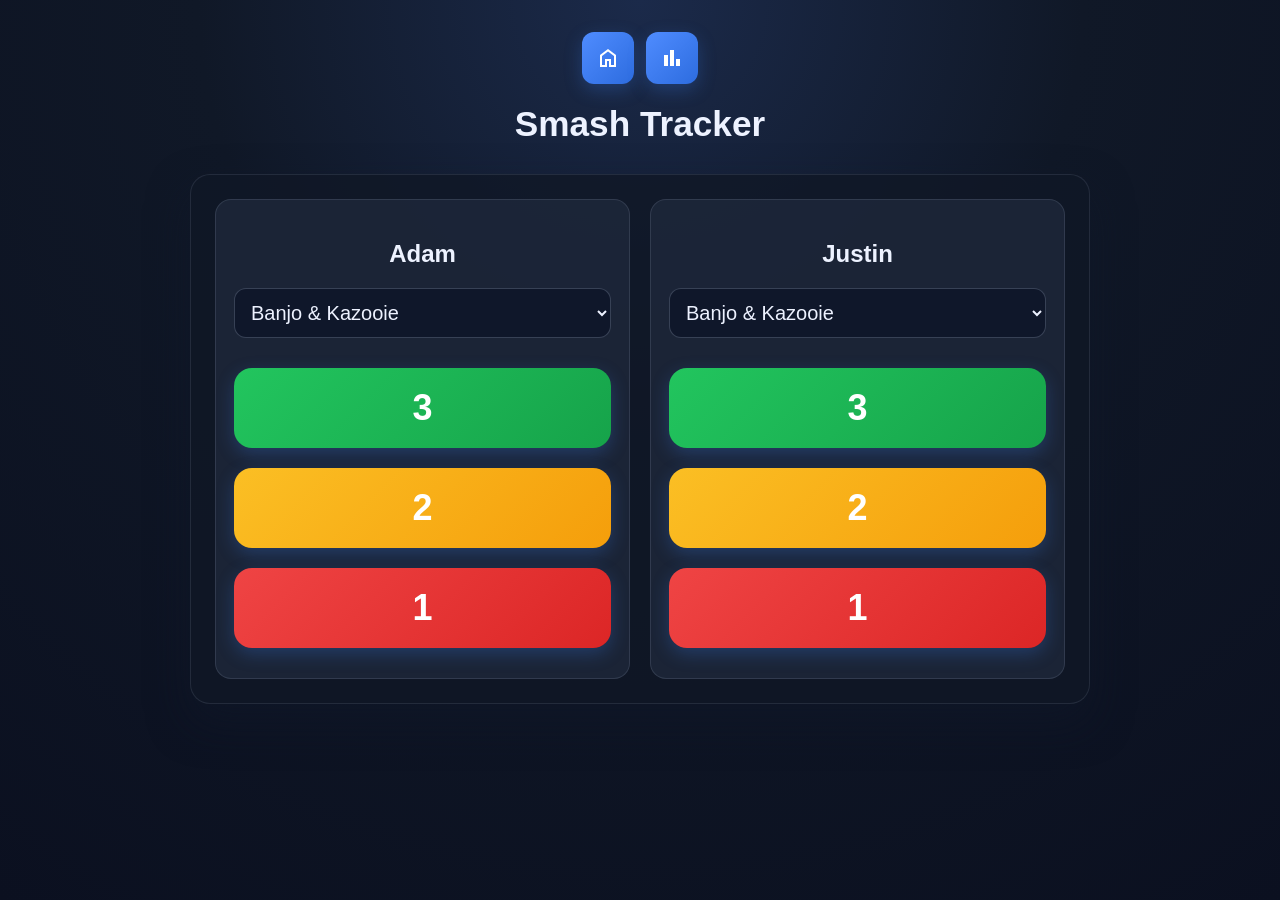
<file: index.html>
<!DOCTYPE html>
<html lang="en">
<head>
    <meta charset="UTF-8">
    <meta name="viewport" content="width=device-width, initial-scale=1.0, viewport-fit=cover">
    <title>Smash Tracker</title>

    <link rel="stylesheet" href="style.css">
    <link rel="preconnect" href="https://fonts.googleapis.com">
    <link rel="preconnect" href="https://fonts.gstatic.com" crossorigin>
    <link href="https://fonts.googleapis.com/css2?family=Material+Symbols+Outlined:wght@400;500;700&display=swap" rel="stylesheet">

    <script src="characters.js"></script>
    <script src="script.js" defer></script>
</head>
<iframe name="hidden_iframe" style="display:none;"></iframe>
<body>

<div class="app-shell">

    <div class="nav">
        <button class="navButton" aria-label="Home" onclick="location.href='index.html'">
            <span class="material-symbols-outlined">home</span>
        </button>
        <button class="navButton" aria-label="Stats" onclick="location.href='stats.html'">
            <span class="material-symbols-outlined">bar_chart</span>
        </button>
    </div>

    <h1>Smash Tracker</h1>

    <div class="container">

    <div class="player">

        <h2>Adam</h2>

        <select id="adamChar"></select>

        <button class="stock green" onclick="submitMatch('Adam',3)">3</button>
        <button class="stock yellow" onclick="submitMatch('Adam',2)">2</button>
        <button class="stock red" onclick="submitMatch('Adam',1)">1</button>

    </div>

    <div class="player">

        <h2>Justin</h2>

        <select id="justinChar"></select>

        <button class="stock green" onclick="submitMatch('Justin',3)">3</button>
        <button class="stock yellow" onclick="submitMatch('Justin',2)">2</button>
        <button class="stock red" onclick="submitMatch('Justin',1)">1</button>

    </div>

</div>

<div id="status"></div>

</div>

</body>
</html>
</file>
<file: style.css>
html {
    margin:0;
    width:100%;
    min-height:100%;
    background:radial-gradient(circle at top, #1b2a4a 0%, #101827 40%, #0b1020 100%);
    color:#edf2ff;
    text-align:center;
    font-family:-apple-system,BlinkMacSystemFont,sans-serif;
}

body{
    margin:0;
    width:100%;
    min-height:100vh;
    min-height:100dvh;
    background:radial-gradient(circle at top, #1b2a4a 0%, #101827 40%, #0b1020 100%);
    color:#edf2ff;
    text-align:center;
    font-family:-apple-system,BlinkMacSystemFont,sans-serif;
    padding:calc(32px + env(safe-area-inset-top)) 16px calc(48px + env(safe-area-inset-bottom));
    box-sizing:border-box;
    overflow-x:hidden;
}

.app-shell{
    width:min(100%, 900px);
    margin:0 auto;
}

.nav{
    display:flex;
    justify-content:center;
    gap:12px;
    margin-bottom:20px;
}

.navButton,
button{
    border:none;
    border-radius:12px;
    background:linear-gradient(135deg, #4f8cff, #2d6cdf);
    color:#fff;
    font-weight:600;
    cursor:pointer;
    transition:transform .15s ease, box-shadow .15s ease;
    box-shadow:0 6px 18px rgba(59, 130, 246, 0.25);
}

.material-symbols-outlined {
    font-variation-settings: 'FILL' 0, 'wght' 400, 'GRAD' 0, 'opsz' 24;
    font-size: 28px;
    line-height: 1;
    display: inline-block;
    color: #ffffff;
}

.navButton{
    display:inline-flex;
    align-items:center;
    justify-content:center;
    width:52px;
    height:52px;
    padding:0;
    font-size:16px;
}

.navButton:hover,
button:hover{
    transform:translateY(-1px);
    box-shadow:0 8px 24px rgba(59, 130, 246, 0.35);
}

h1{

    margin:20px 0 30px;
    font-size:2.2rem;
}

.container{

    display:flex;
    justify-content:space-evenly;
    gap:20px;
    padding:24px;
    background:rgba(17, 24, 39, 0.82);
    border:1px solid rgba(148, 163, 184, 0.15);
    border-radius:20px;
    box-shadow:0 18px 40px rgba(15, 23, 42, 0.5);
}

.player{

    width:45%;
    background:rgba(30, 41, 59, 0.8);
    border-radius:16px;
    padding:20px 18px;
    border:1px solid rgba(148, 163, 184, 0.18);
}

select{

    width:100%;
    padding:12px;
    font-size:20px;
    border-radius:12px;
    margin-bottom:20px;
    border:1px solid rgba(148, 163, 184, 0.3);
    background:#0f172a;
    color:#edf2ff;
    box-sizing:border-box;
}

.stock{

    width:100%;
    height:80px;
    margin:10px 0;
    border:none;
    border-radius:18px;
    font-size:36px;
    font-weight:bold;
    color:white;
    cursor:pointer;
}

.green{

    background:linear-gradient(135deg, #22c55e, #16a34a);
}

.yellow{

    background:linear-gradient(135deg, #fbbf24, #f59e0b);
}

.red{

    background:linear-gradient(135deg, #ef4444, #dc2626);
}

.stock:active{

    transform:scale(.97);
}

#status{

    font-size:22px;
    margin:30px 0 0;
    color:#7ef0a5;
    min-height:30px;
}
</file>
